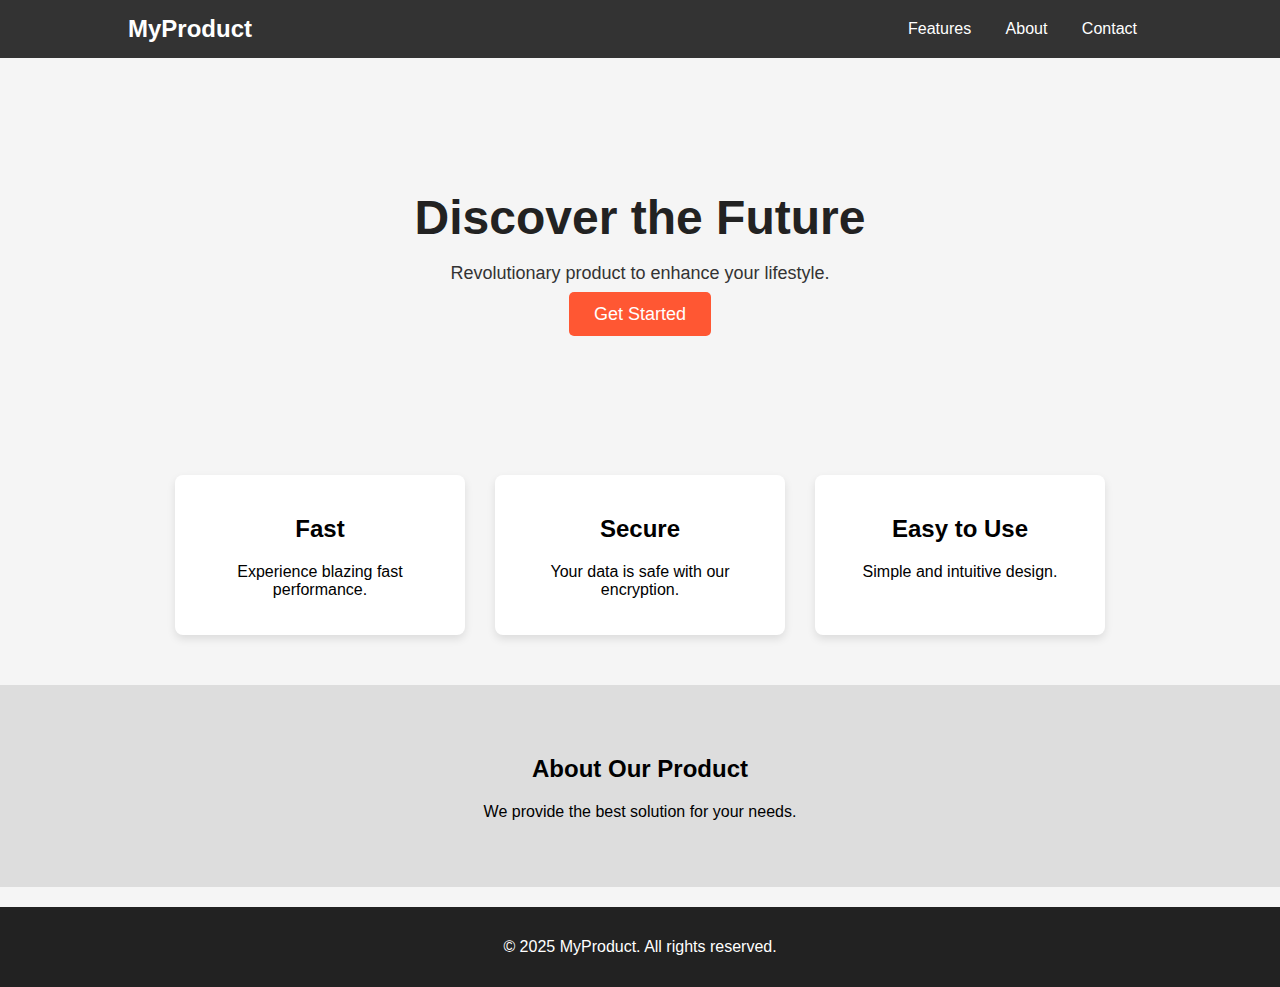
<file: index.html>
<!DOCTYPE html>
<html lang="en">
<head>
    <meta charset="UTF-8">
    <meta name="viewport" content="width=device-width, initial-scale=1.0">
    <title>Product Landing Page</title>
    <link rel="stylesheet" href="style.css">
</head>
<body>
    <header>
        <div class="logo">MyProduct</div>
        <nav>
            <a href="features.html">Features</a>
            <a href="about.html">About</a>
            <a href="contact.html">Contact</a>
        </nav>
    </header>

    <section class="hero">
        <h1>Discover the Future</h1>
        <p>Revolutionary product to enhance your lifestyle.</p>
        <a href="#" class="btn">Get Started</a>
    </section>

    <section id="features" class="features">
        <div class="feature">
            <h2>Fast</h2>
            <p>Experience blazing fast performance.</p>
        </div>
        <div class="feature">
            <h2>Secure</h2>
            <p>Your data is safe with our encryption.</p>
        </div>
        <div class="feature">
            <h2>Easy to Use</h2>
            <p>Simple and intuitive design.</p>
        </div>
    </section>

    <section id="about" class="about">
        <h2>About Our Product</h2>
        <p>We provide the best solution for your needs.</p>
    </section>

    <footer>
        <p>&copy; 2025 MyProduct. All rights reserved.</p>
    </footer>
</body>
</html>
</file>
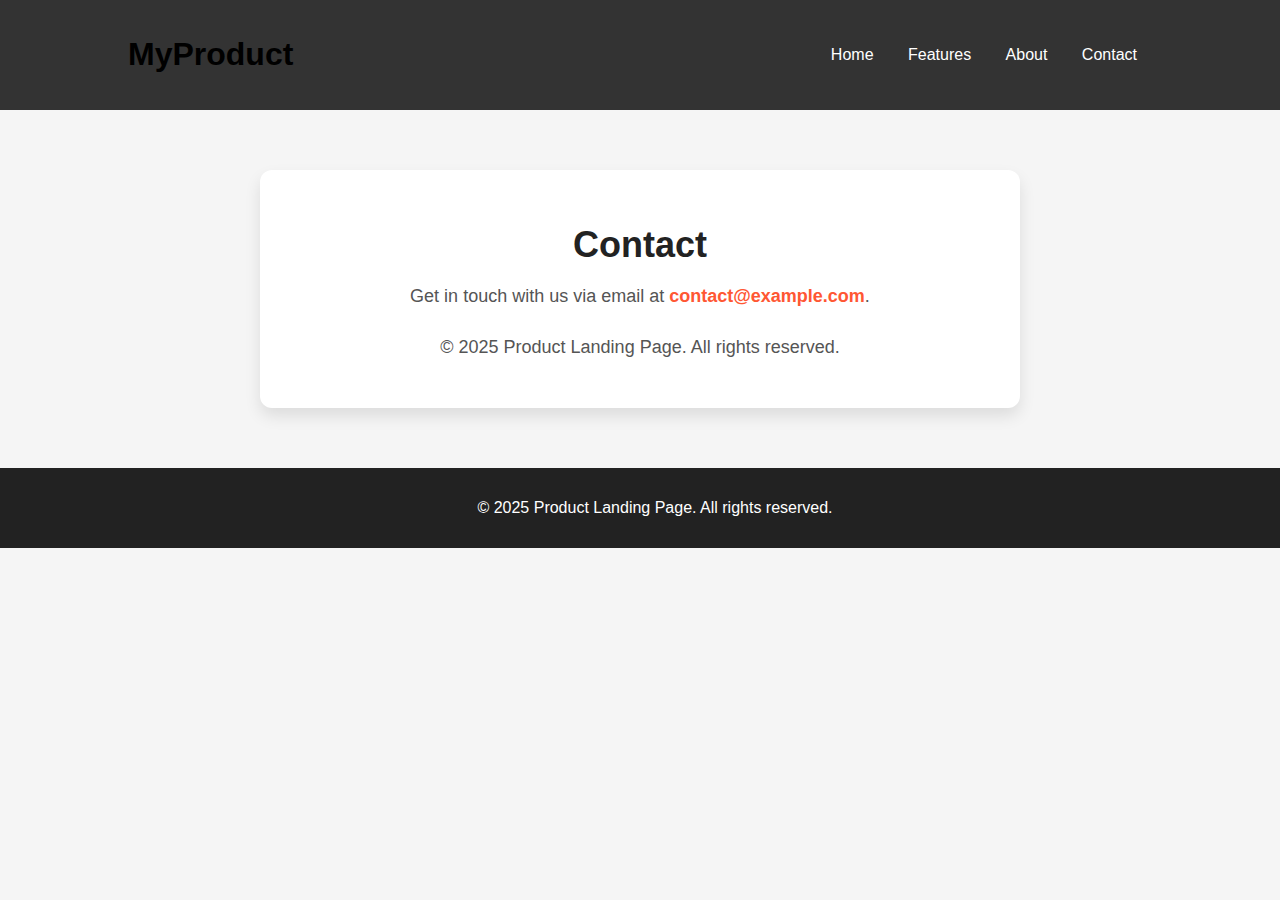
<file: contact.html>
<!DOCTYPE html>
<html lang="en">
<head>
    <meta charset="UTF-8">
    <meta name="viewport" content="width=device-width, initial-scale=1.0">
    <title>Contact</title>
    <style>      
body {
    font-family: Arial, sans-serif;
    margin: 0;
    padding: 0;
    background: #f5f5f5; /* Цвет из главной страницы */
    text-align: center;
}

/* Навигация */
header {
    display: flex;
    justify-content: space-between;
    align-items: center;
    background: #333; /* Тёмный фон */
    padding: 15px 10%;
}

.logo {
    color: white;
    font-size: 24px;
    font-weight: bold;
}

nav a {
    color: white;
    text-decoration: none;
    margin: 0 15px;
    font-size: 16px;
}

nav a:hover {
    text-decoration: underline;
}

/* Общий стиль для секций */
.section {
    padding: 60px 10%;
}
.contact-container {
    max-width: 700px;
    margin: 60px auto;
    padding: 30px;
    background: white;
    border-radius: 12px;
    box-shadow: 0 8px 16px rgba(0, 0, 0, 0.1);
    text-align: center;
    animation: fadeIn 0.6s ease-in-out;
}

/* Анимация появления */
@keyframes fadeIn {
    from {
        opacity: 0;
        transform: translateY(-20px);
    }
    to {
        opacity: 1;
        transform: translateY(0);
    }
}

/* Заголовок */
.contact-container h1 {
    font-size: 36px;
    color: #222;
    margin-bottom: 20px;
    font-weight: bold;
}

/* Описание */
.contact-container p {
    font-size: 18px;
    color: #555;
    margin-bottom: 20px;
}

/* Email */
.contact-container a {
    color: #ff5733;
    font-weight: bold;
    text-decoration: none;
    transition: 0.3s;
}

.contact-container a:hover {
    text-decoration: underline;
    color: #b71c1c;
}

/* Футер */
.contact-footer {
    margin-top: 30px;
    font-size: 14px;
    color: #777;
    text-align: center;
}

/* Выравнивание футера внизу */
footer {
    width: 100%;
    padding: 15px;
    background: #222;
    color: white;
    text-align: center;
    margin-top: auto;
}
        
    </style>
</head>
<body>
    <header>
        <h1>MyProduct</h1>
        <nav>
            <a href="index.html">Home</a>
            <a href="features.html">Features</a>
            <a href="about.html">About</a>
            <a href="contact.html">Contact</a>
        </nav>
    </header>

    <main>
        <div class="contact-container">
            <h1>Contact</h1>
            <p>Get in touch with us via email at <a href="mailto:contact@example.com">contact@example.com</a>.</p>
            <p class="contact-footer">© 2025 Product Landing Page. All rights reserved.</p>
        </div>
    </main>

    <footer>
        <p>© 2025 Product Landing Page. All rights reserved.</p>
    </footer>
</body>
</html>
</file>
<file: style.css>
/* Общие стили */
body {
    font-family: Arial, sans-serif;
    margin: 0;
    padding: 0;
    background: #f5f5f5;
    text-align: center;
}

/* Навигация */
header {
    display: flex;
    justify-content: space-between;
    align-items: center;
    background: #333;
    padding: 15px 10%;
}

.logo {
    color: white;
    font-size: 24px;
    font-weight: bold;
}

nav a {
    color: white;
    text-decoration: none;
    margin: 0 15px;
    font-size: 16px;
}

nav a:hover {
    text-decoration: underline;
}

/* Главный экран (Hero) */
.hero {
    background: url('https://source.unsplash.com/1600x900/?technology') no-repeat center/cover;
    color: white;
    padding: 100px 10%;
}

.hero h1 {
    font-size: 48px;
    margin-bottom: 10px;
    color: #222222;
}

.hero p {
    font-size: 18px;
    margin-bottom: 20px;
    color: #333333;
}

.btn {
    background: #ff5733;
    color: white;
    padding: 12px 25px;
    text-decoration: none;
    font-size: 18px;
    border-radius: 5px;
}

.btn:hover {
    background: #e0482b;
}

/* Секция Features */
.features {
    display: flex;
    justify-content: center;
    gap: 30px;
    padding: 50px 10%;
}

.feature {
    background: white;
    padding: 20px;
    border-radius: 8px;
    width: 250px;
    box-shadow: 0 4px 8px rgba(0, 0, 0, 0.1);
}

/* Секция About */
.about {
    padding: 50px 10%;
    background: #ddd;
}

/* Футер */
footer {
    background: #222;
    color: white;
    padding: 15px;
    margin-top: 20px;
}

/* Стили для страницы контактов */

/* Общие стили для контейнера */
.contact-container {
    max-width: 800px;
    margin: 50px auto;
    padding: 20px;
    background: white;
    border-radius: 10px;
    box-shadow: 0 4px 8px rgba(0, 0, 0, 0.1);
    text-align: center;
}

/* Заголовок */
.contact-container h1 {
    font-size: 32px;
    color: #333;
    margin-bottom: 15px;
}

/* Описание */
.contact-container p {
    font-size: 18px;
    color: #666;
    margin-bottom: 20px;
}

/* Ссылка на email */
.contact-container a {
    color: #ff5733;
    font-weight: bold;
    text-decoration: none;
}

.contact-container a:hover {
    text-decoration: underline;
}

/* Футер */
.contact-footer {
    margin-top: 30px;
    font-size: 14px;
    color: #999;
}
</file>
